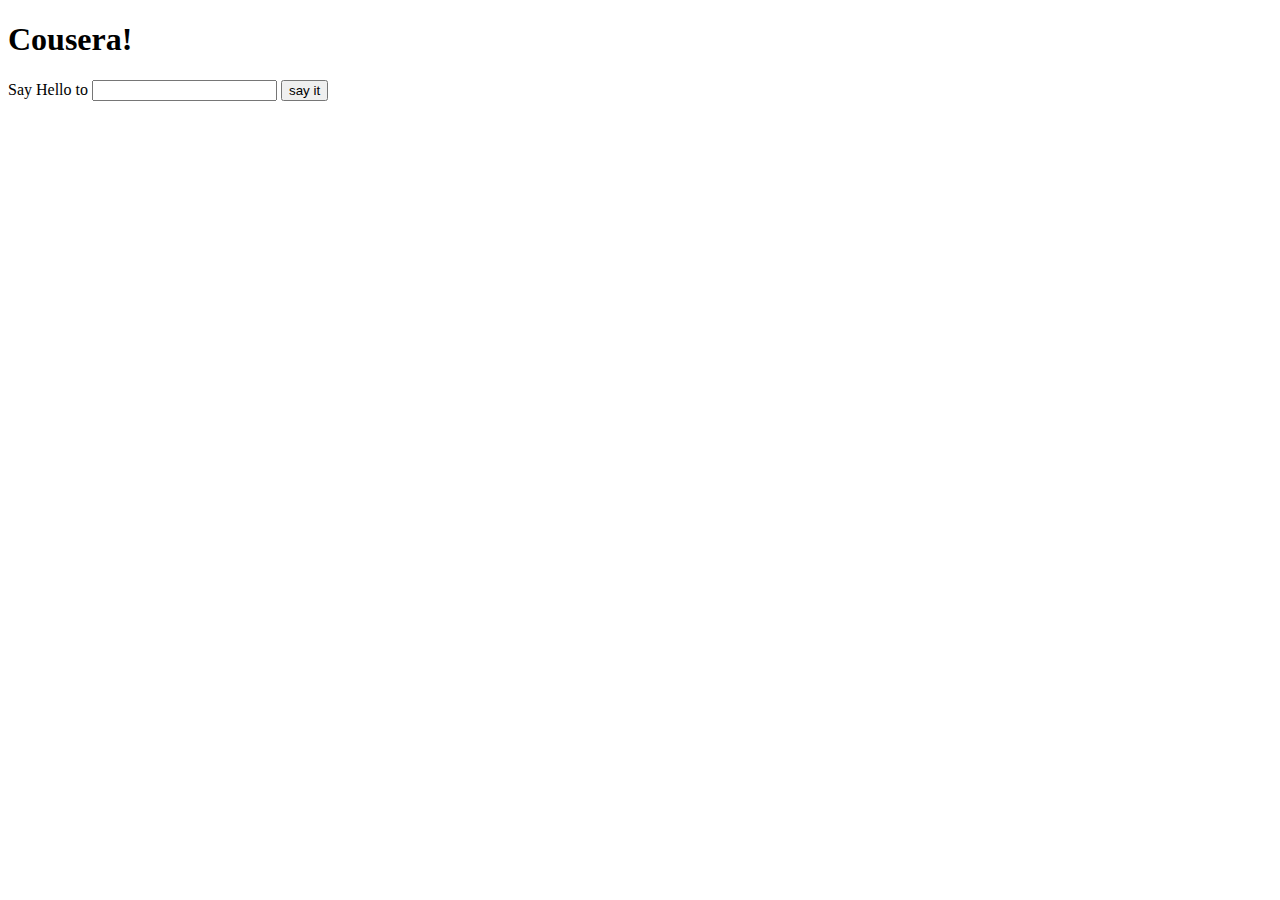
<file: Javascript/index.html>
<!DOCTYPE html>
<html lang="en">
<head>
<meta charset="utf-8">
	<title>Java Script</title>
	<script src="js/script.js"></script>
	
</head>
<body>
<h1 id="title">Cousera!</h1>
<p>
Say Hello to
<input id="name" type="text" >
	<button>say it</button>
</p>
<div id="content"> </div>

</body>
</html>
</file>
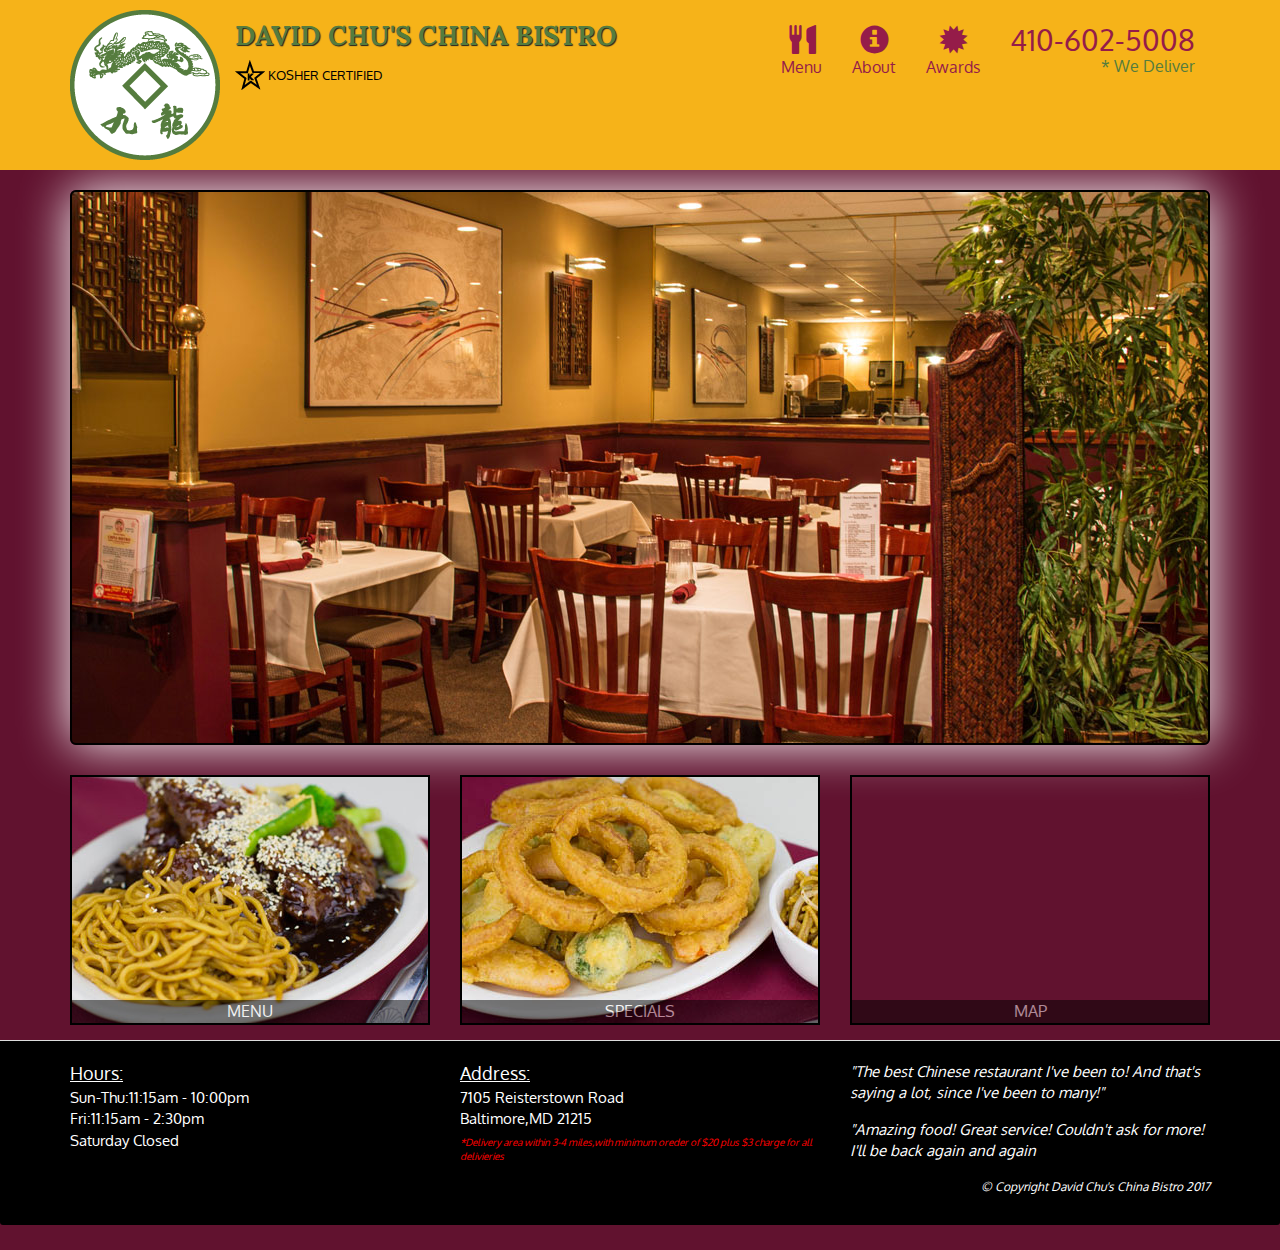
<file: Project/index.html>
<!doctype html>
<html lang="en">
  <head>
    <meta charset="utf-8">
    <meta http-equiv="X-UA-Compatible" content="IE=edge">
    <meta name="viewport" content="width=device-width, initial-scale=1">
    <title>David Chu's China Bistro</title>
    <link rel="stylesheet" href="css/bootstrap.min.css">
    <link rel="stylesheet" href="css/styles.css">
    <link href='https://fonts.googleapis.com/css?family=Oxygen:400,300,700' rel='stylesheet' type='text/css'>
    <link href='https://fonts.googleapis.com/css?family=Lora' rel='stylesheet' type='text/css'>
  </head>
<body>
  <header>
    <nav id="header-nav" class="navbar navbar-default">
      <div class="container">
        <div class="navbar-header">
          <a href="index.html" class="pull-left visible-md visible-lg">
            <div id="logo-img"></div>
          </a>

          <div class="navbar-brand">
            <a href="index.html"><h1>David Chu's China Bistro</h1></a>
            <p>
              <img src="images/star-k-logo.png" alt="Kosher certification">
              <span>Kosher Certified</span>
            </p>
          </div>

          <button type="button" class="navbar-toggle collapsed" data-toggle="collapse" data-target="#collapsable-nav" aria-expanded="false">
            <span class="sr-only">Toggle navigation</span>
            <span class="icon-bar"></span>
            <span class="icon-bar"></span>
            <span class="icon-bar"></span>
          </button>
        </div>

        <div id="collapsable-nav" class="collapse navbar-collapse">
           <ul id="nav-list" class="nav navbar-nav navbar-right">
            <li>
              <a href="menu-categories.html">
                <span class="glyphicon glyphicon-cutlery"></span><br class="hidden-xs"> Menu</a>
            </li>
            <li>
              <a href="#">
                <span class="glyphicon glyphicon-info-sign"></span><br class="hidden-xs"> About</a>
            </li>
            <li>
              <a href="#">
                <span class="glyphicon glyphicon-certificate"></span><br class="hidden-xs"> Awards</a>
            </li>
            <li id="phone" class="hidden-xs">
              <a href="tel:410-602-5008">
                <span>410-602-5008</span></a><div>* We Deliver</div>
            </li>
          </ul><!-- #nav-list -->
        </div><!-- .collapse .navbar-collapse -->
      </div><!-- .container -->
    </nav><!-- #header-nav -->
  </header>

  <div id="call-btn" class="visible-xs">
    <a class="btn" href="tel:410-602-5008">
    <span class="glyphicon glyphicon-earphone"></span>
    410-602-5008
    </a>
  </div>
  <div id="xs-deliver" class="text-center visible-xs">* We Deliver</div>

  <div id="main-content" class="container">
    <div class="jumbotron">
      <img src="images/jumbotron_768.jpg" class="img-responsive visible-xs">
     </div>

     <div id="home-tiles" class="row">
      <div class="col-md-4 col-sm-6 col-xs-12">
        <a href="menu-categories.html"><div id="menu-tile"><span>Menu</span></div></a>
         </div>
           <div class="col-md-4 col-sm-6 col-xs-12">
       <a href="single-catrgory.html"><div id="specials-tile"><span>Specials</span></div></a>     
       </div> 
       <div class="col-md-4 col-sm-12 col-xs-12">
        <a href="https: //www.google.com/maps/place/David+Chu's+China+Bistro/@39.3635647,-76.7138348,17z/data=!4m5!3m4!1s0x89c81a14e7817803:0xab20a0e99daa17ea!8m2!3d39.3635606!4d-76.7116515" target="_blank">
           <div id="map-tile"><iframe src="https://www.google.com/maps/embed?pb=!1m18!1m12!1m3!1d3084.676374943715!2d-76.71383482089989!3d39.36356472703746!2m3!1f0!2f0!3f0!3m2!1i1024!2i768!4f13.1!3m3!1m2!1s0x89c81a14e7817803%3A0xab20a0e99daa17ea!2sDavid+Chu&#39;s+China+Bistro!5e0!3m2!1sen!2sus!4v1504130317244" width="100%" height="250px" frameborder="0" style="border:0" allowfullscreen></iframe>
           <iframe src="https://www.google.com/maps/embed?pb=!1m18!1m12!1m3!1d3084.676374943715!2d-76.71383482089989!3d39.36356472703746!2m3!1f0!2f0!3f0!3m2!1i1024!2i768!4f13.1!3m3!1m2!1s0x89c81a14e7817803%3A0xab20a0e99daa17ea!2sDavid+Chu&#39;s+China+Bistro!5e0!3m2!1sen!2sus!4v1504130317244" width="600" height="450" frameborder="0" style="border:0" allowfullscreen></iframe><span>Map</span>          
           </div>
        </a>
      </div>
     </div><!--home titles-->

    
    </div> <!--main content-->
    <footer class="panel-footer">
      <div class="container">
        <div class="row">
         <section id="hours" class="col-sm-4">
           <span>Hours:</span><br>
            Sun-Thu:11:15am - 10:00pm<br>
            Fri:11:15am - 2:30pm<br>
            Saturday Closed
            <hr class="visible-xs">            
         </section> 
         <section id="address" class="col-sm-4">
         <span>Address:</span><br>
         7105 Reisterstown Road<br>
         Baltimore,MD 21215
         <p>*Delivery area within 3-4 miles,with minimum oreder of $20 plus $3 charge for all delivieries</p>
         <hr class="visible-xs">              
         </section>  
         <section id="testimonials" class="col-sm-4">
         <p>"The best Chinese restaurant I've been to! And that's saying a lot, since I've been to many!"</p>
         <p>"Amazing food! Great service! Couldn't ask for more! I'll be back again and again</p>          
         </section> 

       </div> 
       <p>&copy; Copyright David Chu's China Bistro 2017</p>        
    </div>          
  </footer>
    


      <!-- jQuery (Bootstrap JS plugins depend on it) -->
     <script src="js/jquery-2.1.4.min.js"></script>
      <script src="js/bootstrap.min.js"></script>
     <script src="js/script.js"></script>
  </body>
</html>
</file>
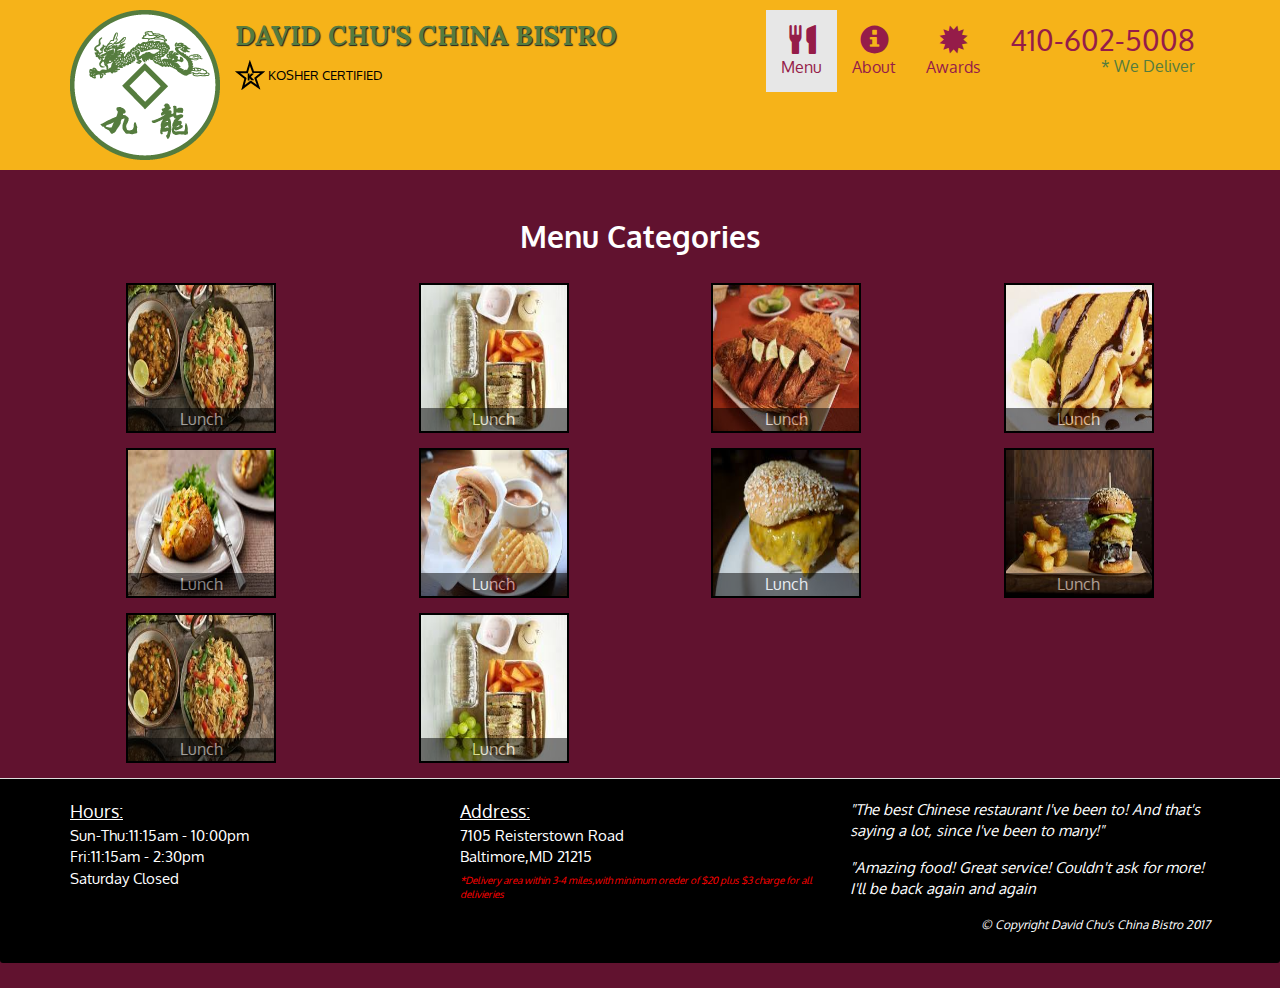
<file: Project/menu-categories.html>
<!doctype html>
<html lang="en">
  <head>
    <meta charset="utf-8">
    <meta http-equiv="X-UA-Compatible" content="IE=edge">
    <meta name="viewport" content="width=device-width, initial-scale=1">
    <title>David Chu's China Bistro</title>
    <link rel="stylesheet" href="css/bootstrap.min.css">
    <link rel="stylesheet" href="css/styles.css">
    <link href='https://fonts.googleapis.com/css?family=Oxygen:400,300,700' rel='stylesheet' type='text/css'>
    <link href='https://fonts.googleapis.com/css?family=Lora' rel='stylesheet' type='text/css'>
  </head>
<body>
  <header>
    <nav id="header-nav" class="navbar navbar-default">
      <div class="container">
        <div class="navbar-header">
          <a href="index.html" class="pull-left visible-md visible-lg">
            <div id="logo-img"></div>
          </a>

          <div class="navbar-brand">
            <a href="index.html"><h1>David Chu's China Bistro</h1></a>
            <p>
              <img src="images/star-k-logo.png" alt="Kosher certification">
              <span>Kosher Certified</span>
            </p>
          </div>

          <button type="button" class="navbar-toggle collapsed" data-toggle="collapse" data-target="#collapsable-nav" aria-expanded="false">
            <span class="sr-only">Toggle navigation</span>
            <span class="icon-bar"></span>
            <span class="icon-bar"></span>
            <span class="icon-bar"></span>
          </button>
        </div>

        <div id="collapsable-nav" class="collapse navbar-collapse">
           <ul id="nav-list" class="nav navbar-nav navbar-right">
            <li class="active">
              <a href="menu-categories.html">
                <span class="glyphicon glyphicon-cutlery"></span><br class="hidden-xs"> Menu</a>
            </li>
            <li>
              <a href="#">
                <span class="glyphicon glyphicon-info-sign"></span><br class="hidden-xs"> About</a>
            </li>
            <li>
              <a href="#">
                <span class="glyphicon glyphicon-certificate"></span><br class="hidden-xs"> Awards</a>
            </li>
            <li id="phone" class="hidden-xs">
              <a href="tel:410-602-5008">
                <span>410-602-5008</span></a><div>* We Deliver</div>
            </li>
          </ul><!-- #nav-list -->
        </div><!-- .collapse .navbar-collapse -->
      </div><!-- .container -->
    </nav><!-- #header-nav -->
  </header>

  <div id="call-btn" class="visible-xs">
    <a class="btn" href="tel:410-602-5008">
    <span class="glyphicon glyphicon-earphone"></span>
    410-602-5008
    </a>
  </div>
  <div id="xs-deliver" class="text-center visible-xs">* We Deliver</div>

  <div id="main-content" class="container">
   <h2 id="menu-categories-title" class="text-center">Menu Categories</h2>
     <section class="row">
       <div class="col-md-3 col-sm-4 col-xs-6" >
         <a href="single-category.html">
            <div class="category-tile">
            <img width="150" height="150" src="images/1.jpg"><span>Lunch</span>          
           </div>
         </a>
       </div> 
       <div class="col-md-3 col-sm-4 col-xs-6">
         <a href="single-category.html">
            <div class="category-tile">
            <img width="150" height="150" src="images/2.jpg"><span>Lunch</span>          
           </div>
         </a>
       </div> 
       <div class="col-md-3 col-sm-4 col-xs-6">
         <a href="single-category.html">
            <div class="category-tile">
            <img width="150" height="150" src="images/3.jpg"><span>Lunch</span>          
           </div>
         </a>
       </div> 
       <div class="col-md-3 col-sm-4 col-xs-6">
         <a href="single-category.html">
            <div class="category-tile">
            <img width="150" height="150" src="images/4.jpg"><span>Lunch</span>          
           </div>
         </a>
       </div> 
       <div class="col-md-3 col-sm-4 col-xs-6">
         <a href="single-category.html">
            <div class="category-tile">
            <img width="150" height="150" src="images/5.jpg"><span>Lunch</span>          
           </div>
         </a>
       </div> 
       <div class="col-md-3 col-sm-4 col-xs-6">
         <a href="single-category.html">
            <div class="category-tile">
            <img width="150" height="150" src="images/6.jpg"><span>Lunch</span>          
           </div>
         </a>
       </div> 
       <div class="col-md-3 col-sm-4 col-xs-6">
         <a href="single-category.html">
            <div class="category-tile">
            <img width="150" height="150" src="images/7.jpg"><span>Lunch</span>          
           </div>
         </a>
       </div> 
       <div class="col-md-3 col-sm-4 col-xs-6">
         <a href="single-category.html">
            <div class="category-tile">
            <img width="150" height="150" src="images/8.jpg"><span>Lunch</span>          
           </div>
         </a>
       </div> 
       <div class="col-md-3 col-sm-4 col-xs-6">
         <a href="single-category.html">
            <div class="category-tile">
            <img width="150" height="150" src="images/1.jpg"><span>Lunch</span>          
           </div>
         </a>
       </div> 
       <div class="col-md-3 col-sm-4 col-xs-6">
         <a href="single-category.html">
            <div class="category-tile">
            <img width="150" height="150" src="images/2.jpg"><span>Lunch</span>          
           </div>
         </a>
       </div> 
     </section>
  </div> <!--main content-->
    <footer class="panel-footer">
      <div class="container">
        <div class="row">
         <section id="hours" class="col-sm-4">
           <span>Hours:</span><br>
            Sun-Thu:11:15am - 10:00pm<br>
            Fri:11:15am - 2:30pm<br>
            Saturday Closed
            <hr class="visible-xs">        
         </section> 
         <section id="address" class="col-sm-4">
         <span>Address:</span><br>
         7105 Reisterstown Road<br>
         Baltimore,MD 21215
         <p>*Delivery area within 3-4 miles,with minimum oreder of $20 plus $3 charge for all delivieries</p>
         <hr class="visible-xs">              
         </section>  
         <section id="testimonials" class="col-sm-4">
         <p>"The best Chinese restaurant I've been to! And that's saying a lot, since I've been to many!"</p>
         <p>"Amazing food! Great service! Couldn't ask for more! I'll be back again and again</p>          
         </section> 

       </div> 
       <p>&copy; Copyright David Chu's China Bistro 2017</p>        
    </div>          
  </footer>
    


      <!-- jQuery (Bootstrap JS plugins depend on it) -->
     <script src="js/jquery-2.1.4.min.js"></script>
      <script src="js/bootstrap.min.js"></script>
     <script src="js/script.js"></script>
  </body>
</html>
</file>
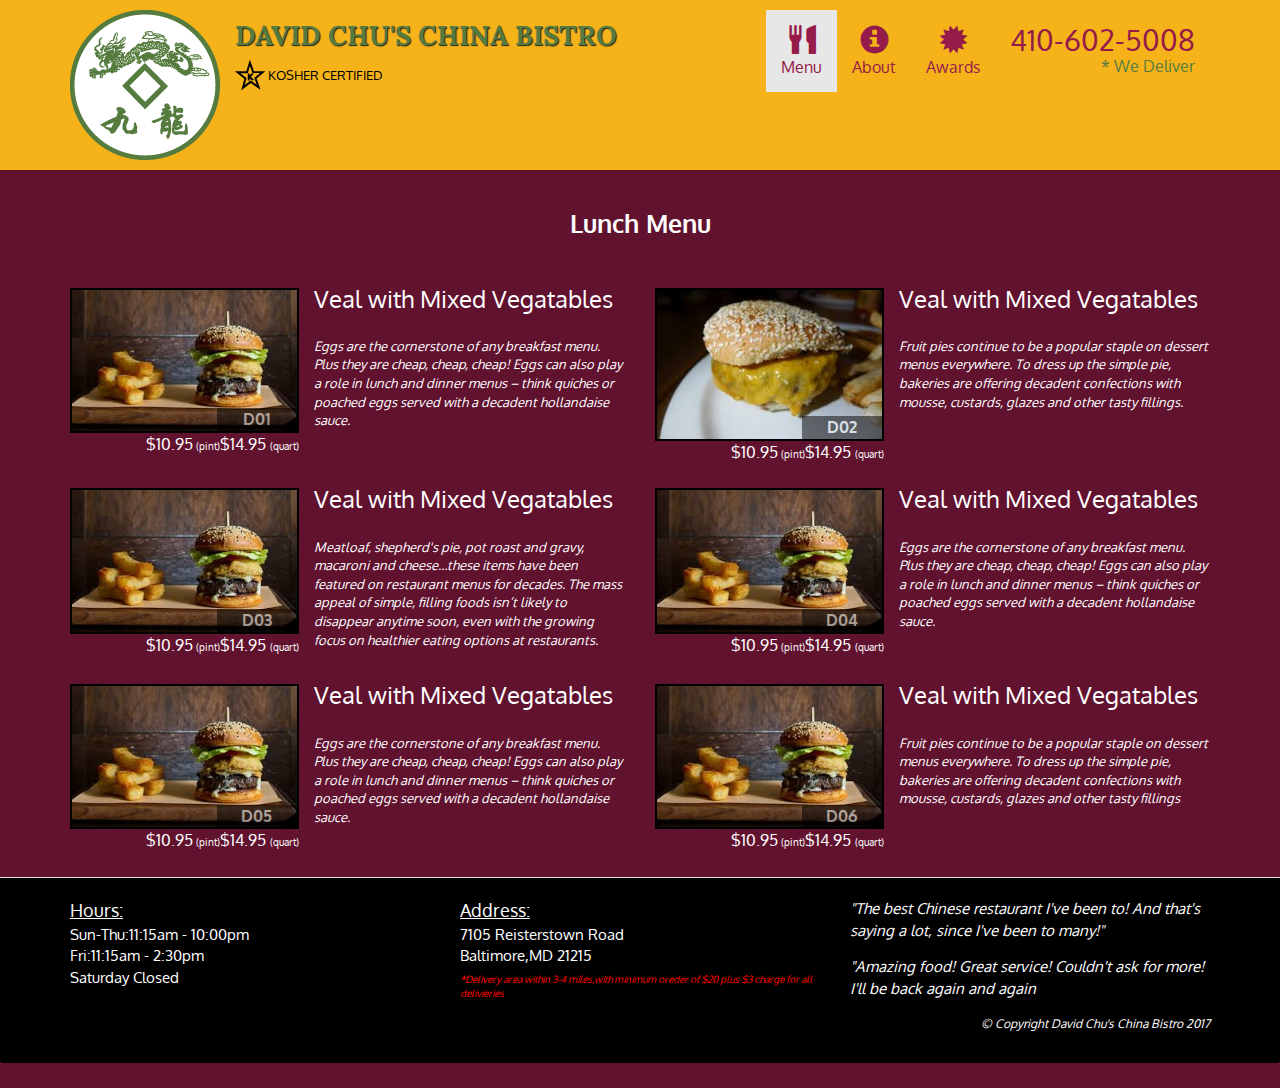
<file: Project/single-category.html>
<!doctype html>
<html lang="en">
  <head>
    <meta charset="utf-8">
    <meta http-equiv="X-UA-Compatible" content="IE=edge">
    <meta name="viewport" content="width=device-width, initial-scale=1">
    <title>David Chu's China Bistro</title>
    <link rel="stylesheet" href="css/bootstrap.min.css">
    <link rel="stylesheet" href="css/styles.css">
    <link href='https://fonts.googleapis.com/css?family=Oxygen:400,300,700' rel='stylesheet' type='text/css'>
    <link href='https://fonts.googleapis.com/css?family=Lora' rel='stylesheet' type='text/css'>
  </head>
<body>
  <header>
    <nav id="header-nav" class="navbar navbar-default">
      <div class="container">
        <div class="navbar-header">
          <a href="index.html" class="pull-left visible-md visible-lg">
            <div id="logo-img"></div>
          </a>

          <div class="navbar-brand">
            <a href="index.html"><h1>David Chu's China Bistro</h1></a>
            <p>
              <img src="images/star-k-logo.png" alt="Kosher certification">
              <span>Kosher Certified</span>
            </p>
          </div>

          <button type="button" class="navbar-toggle collapsed" data-toggle="collapse" data-target="#collapsable-nav" aria-expanded="false">
            <span class="sr-only">Toggle navigation</span>
            <span class="icon-bar"></span>
            <span class="icon-bar"></span>
            <span class="icon-bar"></span>
          </button>
        </div>

        <div id="collapsable-nav" class="collapse navbar-collapse">
           <ul id="nav-list" class="nav navbar-nav navbar-right">
            <li class="active">
              <a href="menu-categories.html">
                <span class="glyphicon glyphicon-cutlery"></span><br class="hidden-xs"> Menu</a>
            </li>
            <li>
              <a href="#">
                <span class="glyphicon glyphicon-info-sign"></span><br class="hidden-xs"> About</a>
            </li>
            <li>
              <a href="#">
                <span class="glyphicon glyphicon-certificate"></span><br class="hidden-xs"> Awards</a>
            </li>
            <li id="phone" class="hidden-xs">
              <a href="tel:410-602-5008">
                <span>410-602-5008</span></a><div>* We Deliver</div>
            </li>
          </ul><!-- #nav-list -->
        </div><!-- .collapse .navbar-collapse -->
      </div><!-- .container -->
    </nav><!-- #header-nav -->
  </header>

  <div id="call-btn" class="visible-xs">
    <a class="btn" href="tel:410-602-5008">
    <span class="glyphicon glyphicon-earphone"></span>
    410-602-5008
    </a>
  </div>
  <div id="xs-deliver" class="text-center visible-xs">* We Deliver</div>

  <div id="main-content" class="container">
    <h2 id=="menu-categories-title" class="text-center"> Lunch Menu</h2>
     <section class="row">
       <div class="menu-item-tile col-md-6">
         <div class="row">
           <div class="col-sm-5">
             <div class="menu-item-photo">
               <div>D01</div>
               <img class="img-responsive" width="250" height="150"   src="images/8.jpg" alt="Item">
             </div> 
             <div class="menu-item-price">$10.95<span> (pint)</span>$14.95 <span>(quart)</span></div>            
             </div>
           <div class="menu-item-discription col-sm-7">
           <h3 class="menu-item-title"> Veal with Mixed Vegatables</h3>
           <p class="menu-item-details">Eggs are the cornerstone of any breakfast menu. Plus they are cheap, cheap, cheap! Eggs can also play a role in lunch and dinner menus – think quiches or poached eggs served with a decadent hollandaise sauce. </p>             
           </div>
         </div>   
         <hr class="visible-xs">     
       </div> 
       <div class="menu-item-tile col-md-6">
         <div class="row">
           <div class="col-sm-5">
             <div class="menu-item-photo">
               <div>D02</div>
               <img class="img-responsive" width="250" height="150"   src="images/7.jpg" alt="Item">
             </div> 
             <div class="menu-item-price">$10.95<span> (pint)</span>$14.95 <span>(quart)</span></div>            
             </div>
           <div class="menu-item-discription col-sm-7">
           <h3 class="menu-item-title"> Veal with Mixed Vegatables</h3>
           <p class="menu-item-details">Fruit pies continue to be a popular staple on dessert menus everywhere. To dress up the simple pie, bakeries are offering decadent confections with mousse, custards, glazes and other tasty fillings.</p>             
           </div>
         </div>    
         <hr class="visible-xs">     
       </div>
       <div class="clearfix visible-md-block"></div>
       <div class="menu-item-tile col-md-6">
         <div class="row">
           <div class="col-sm-5">
             <div class="menu-item-photo">
               <div>D03</div>
               <img class="img-responsive" width="250" height="150"   src="images/8.jpg" alt="Item">
             </div> 
             <div class="menu-item-price">$10.95<span> (pint)</span>$14.95 <span>(quart)</span></div>            
             </div>
           <div class="menu-item-discription col-sm-7">
           <h3 class="menu-item-title"> Veal with Mixed Vegatables</h3>
           <p class="menu-item-details">Meatloaf, shepherd's pie, pot roast and gravy, macaroni and cheese…these items have been featured on restaurant menus for decades. The mass appeal of simple, filling foods isn’t likely to disappear anytime soon, even with the growing focus on healthier eating options at restaurants. </p>             
           </div>
         </div>   
         <hr class="visible-xs">     
       </div>        
       <div class="menu-item-tile col-md-6">
         <div class="row">
           <div class="col-sm-5">
             <div class="menu-item-photo">
               <div>D04</div>
               <img class="img-responsive" width="250" height="150"   src="images/8.jpg" alt="Item">
             </div> 
             <div class="menu-item-price">$10.95<span> (pint)</span>$14.95 <span>(quart)</span></div>            
             </div>
           <div class="menu-item-discription col-sm-7">
           <h3 class="menu-item-title"> Veal with Mixed Vegatables</h3>
           <p class="menu-item-details">Eggs are the cornerstone of any breakfast menu. Plus they are cheap, cheap, cheap! Eggs can also play a role in lunch and dinner menus – think quiches or poached eggs served with a decadent hollandaise sauce.</p>  
           </div>
         </div>   
         <hr class="visible-xs">     
       </div> 
       <div class="clearfix visible-md-block visible-lg-block"></div>
       <div class="menu-item-tile col-md-6">
         <div class="row">
           <div class="col-sm-5">
             <div class="menu-item-photo">
               <div>D05</div>
               <img class="img-responsive" width="250" height="150"   src="images/8.jpg" alt="Item">
             </div> 
             <div class="menu-item-price">$10.95<span> (pint)</span>$14.95 <span>(quart)</span></div>            
             </div>
           <div class="menu-item-discription col-sm-7">
           <h3 class="menu-item-title"> Veal with Mixed Vegatables</h3>
           <p class="menu-item-details">Eggs are the cornerstone of any breakfast menu. Plus they are cheap, cheap, cheap! Eggs can also play a role in lunch and dinner menus – think quiches or poached eggs served with a decadent hollandaise sauce.</p>             
           </div>
         </div>   
         <hr class="visible-xs">     
       </div> 
       <div class="menu-item-tile col-md-6">
         <div class="row">
           <div class="col-sm-5">
             <div class="menu-item-photo">
               <div>D06</div>
               <img class="img-responsive" width="250" height="150"   src="images/8.jpg" alt="Item">
             </div> 
             <div class="menu-item-price">$10.95<span> (pint)</span>$14.95 <span>(quart)</span></div>            
             </div>
           <div class="menu-item-discription col-sm-7">
           <h3 class="menu-item-title"> Veal with Mixed Vegatables</h3>
           <p class="menu-item-details">Fruit pies continue to be a popular staple on dessert menus everywhere. To dress up the simple pie, bakeries are offering decadent confections with mousse, custards, glazes and other tasty fillings</p>             
           </div>
         </div>   
         <hr class="visible-xs">     
       </div> 
       <div class="clearfix visible-md-block"></div>
    </section>
  </div> <!--main content-->
    <footer class="panel-footer">
      <div class="container">
        <div class="row">
         <section id="hours" class="col-sm-4">
           <span>Hours:</span><br>
            Sun-Thu:11:15am - 10:00pm<br>
            Fri:11:15am - 2:30pm<br>
            Saturday Closed
            <hr class="visible-xs">            
         </section> 
         <section id="address" class="col-sm-4">
         <span>Address:</span><br>
         7105 Reisterstown Road<br>
         Baltimore,MD 21215
         <p>*Delivery area within 3-4 miles,with minimum oreder of $20 plus $3 charge for all delivieries</p>
         <hr class="visible-xs">              
         </section>  
         <section id="testimonials" class="col-sm-4">
         <p>"The best Chinese restaurant I've been to! And that's saying a lot, since I've been to many!"</p>
         <p>"Amazing food! Great service! Couldn't ask for more! I'll be back again and again</p>          
         </section> 

       </div> 
       <p>&copy; Copyright David Chu's China Bistro 2017</p>        
    </div>          
  </footer>
    


      <!-- jQuery (Bootstrap JS plugins depend on it) -->
     <script src="js/jquery-2.1.4.min.js"></script>
      <script src="js/bootstrap.min.js"></script>
     <script src="js/script.js"></script>
  </body>
</html>
</file>
<file: Project/css/styles.css>
body {
  font-size: 16px;
  color: #fff;
  background-color: #61122f;
  font-family: 'Oxygen', sans-serif;
}

/** HEADER **/
#header-nav {
  background-color: #f6b319;
  border-radius: 0;
  border: 0;
}

#logo-img {
  background: url('../images/restaurant-logo_large.png') no-repeat;
  width: 150px;
  height: 150px;
  margin: 10px 15px 10px 0;
}

.navbar-brand {
  padding-top: 25px;
}

.navbar-brand h1 { /* Restaurant name */
  font-family: 'Lora', serif;
  color: #557c3e;
  font-size: 1.5em;
  text-transform: uppercase;
  font-weight: bold;
  text-shadow: 1px 1px 1px #222;
  margin-top: 0;
  margin-bottom: 0;
  line-height: .75;
}
.navbar-brand a:hover, .navbar-brand a:focus {
  text-decoration: none;
}
.navbar-brand p { /* Kosher cert */
  color: #000;
  text-transform: uppercase;
  font-size: .7em;
  margin-top: 15px;
}
.navbar-brand p span { /* Star-K */
  vertical-align: middle;
}

#nav-list {
  margin-top: 10px;
}
#nav-list a {
  color: #951C49;
  text-align: center;
}
#nav-list a:hover {
  background: #E7E7E7;
}
#nav-list a span {
  font-size: 1.8em;
}

#phone {
  margin-top: 5px;
}
#phone a { /* Phone number */
  text-align: right;
  padding-bottom: 0;
}
#phone div { /* We Deliver */
  color: #557c3e;
  text-align: right;
  padding-right: 15px;
}

.navbar-header button.navbar-toggle, .navbar-header .icon-bar {
  border: 1px solid #61122f;
}
.navbar-header button.navbar-toggle {
  clear: both;
  margin-top: -30px;
}
/* END HEADER */

/*single menu items*/
.menu-item-tile{
  margin-bottom: 25px;
}
.menu-item-tile hr{
  width: 80%;
}
.menu-item-tile .menu-item-price{
  text-align: right;
  font-size: 15x;
  margin-top: -20px;
  margin-right: -15px
}

.menu-item-tile .menu-item-price span{
font-size:10px;
}
.menu-item-discription .menu-item-details{
  font-style: italic;
  font-size: 13px;
  margin-top: 25px;
}
.menu-item-discription{
  padding-bottom: :  20px;

}
.menu-item-discription h3{
margin-top: -2px;
}
.menu-item-photo{
  position: relative;
  border: 2px solid black;
  overflow: hidden;
  padding:0px;
  margin-right:-15px;
  margin-left: auto;
  margin-bottom: 20px;
  max-width: 250px;
}
.menu-item-photo div{
  position: absolute;
  right: 0px;
  bottom: 0px;
  width: 80px;
  background-color:black;
  text-align: center;
  opacity: 0.5;
  font-weight: bold;
}

/* Footer*/
.panel-footer{
  margin-bottom: 25px;
  background-color: black;
  padding-top: 20px;
  padding-bottom: 20px;
}
#hours > span, #address > span {
  text-decoration: underline;
  font-size: 18px;
}
#address > p{
  margin-top: 5px;
  font-style: italic;
  font-size: 10px;
  color: red;
}
#hours, #address{
  font-size: 15px;
}
#testimonials{
  font-style: italic;
  font-size: 15px;
}
#testimonials p:nth-child(2){
margin-top: 15px;

}
.container > p{
  font-size: 12px;
  font-style: italic;
  margin-top: 5px;
  text-align: right;
}

.container .jumbotron{
box-shadow:0 0 50px white;
    border: 2px solid black;
}
#menu-tile, #specials-tile, #map-tile{
  height: 250px;
  width: 100%;
  margin-bottom: 15px;
  position: relative;
  border: 2px solid black;
  overflow: hidden;
}
#menu-tile:hover, #specials-tile:hover, #map-tile:hover{
  box-shadow: 0px 1px 5px 1px white;
}
#menu-tile{
  background:url('../images/menu-tile.jpg') no-repeat;
  background-position: center;
}
#specials-tile{
  background:url('../images/specials-tile.jpg') no-repeat;
  background-position: center;
}
#menu-tile span, #specials-tile span, #map-tile span {
  position: absolute;
  bottom: 0;
  right: 0;
  width: 100%;
  text-align: center;
  text-transform: uppercase;
  background-color: #000;
  color: #fff;
  opacity: .5;
}
#menu-categories-title{
  text-align: center;
  font-size: 30px;
  font-weight: bold;
  font-style: normal;
  margin-bottom: 20px;
  padding: 10px;

}

.category-tile{
  position: relative;
  border: 2px solid black;
  overflow: hidden;
  width: 150px;
  height: 150px;
  margin: 0 auto 15px;
}
.category-tile span{
  position: absolute;
  bottom: 0;
  right: 0;
  width: 100%;
  text-align: center;
  background-color: #000;
  color: #fff;
  opacity: .5;
}
.category-tile:hover{
  box-shadow: 0px 1px 5px 1px white;

}
.text-center{
  text-align: center;
  font-weight: bolder;
  font-size: 25px;
  font-style: normal;
  margin-bottom: 25px;
  padding-bottom: 25px;
}





/********** Large devices only **********/
@media (min-width: 1200px) {
  .container .jumbotron{
    background:url('../images/jumbotron_1200.jpg') no-repeat;
    height: 555px;
    }
}

/********** Medium devices only **********/
@media (min-width: 992px) and (max-width: 1199px) {
  /* Header */
  #logo-img {
    background: url('../images/restaurant-logo_medium.png') no-repeat;
    width: 100px;
    height: 100px;
    margin: 5px 5px 5px 0;
  }
  .container .jumbotron{
    background:url('../images/jumbotron_992.jpg') no-repeat;
    height: 495px;
   }
  /* End Header */
}

/********** Small devices only **********/
@media (min-width: 768px) and (max-width: 991px) {
  .container .jumbotron {
    background:url('../images/jumbotron_768.jpg') no-repeat;
    height: 395px;       
  }

}

/********** Extra small devices only **********/
@media (max-width: 767px) {
  /* Header */
  .navbar-brand {
    padding-top: 10px;
    height: 80px;
  }
  .navbar-brand h1 { /* Restaurant name */
    padding-top: 10px;
    font-size: 5vw; /* 1vw = 1% of viewport width */
  }
  .navbar-brand p { /* Kosher cert */
    font-size: .6em;
    margin-top: 12px;
  }
  .navbar-brand p img { /* Star-K */
    height: 20px;
  }

  #collapsable-nav a { /* Collapsed nav menu text */
    font-size: 1.2em;

  }
  #nav-list a {
    text-align:right;
  }
  #collapsable-nav a span { /* Collapsed nav menu glyph */
    font-size: 1em;
    margin-right: 5px;
  }

  #call-btn > a {
    font-size: 1.5em;
    display: block;
    margin: 0 20px;
    padding: 10px;
    border: 2px solid #fff;
    background-color: #f6b319;
    color: #951c49;
  }
  #xs-deliver {
    margin-top: 5px;
    font-size: .7em;
    letter-spacing: .1em;
    text-transform: uppercase;
  }
   /* End Header */

  
    .container .jumbotron{
    margin-top: 30px;
    padding: 0px;
    }
   #menu-tile, #specials-tile{
    width: 360px;
    margin: 0px auto 15px; 
  }

}
</file>
